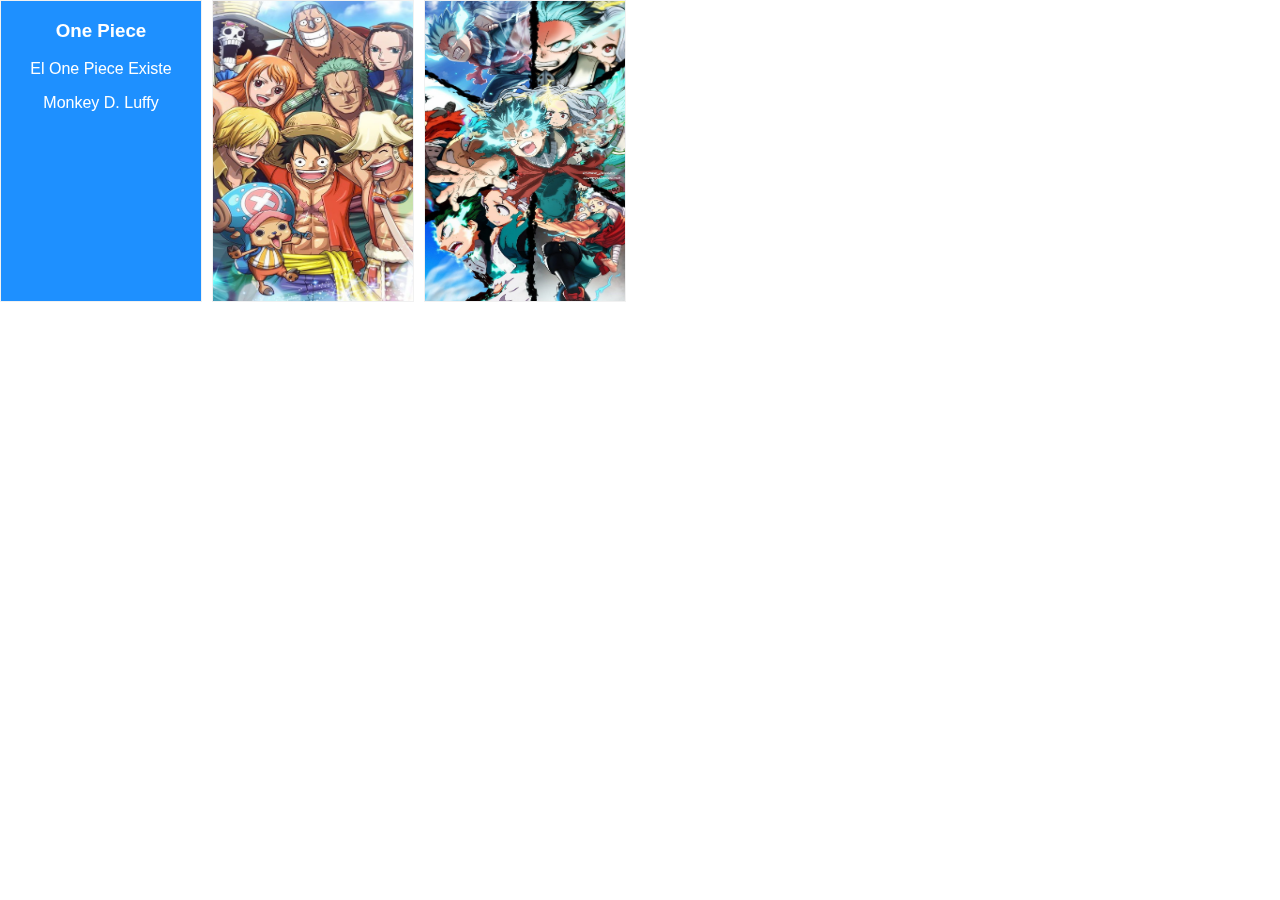
<file: 10.-Tarjetas_3D/index.html>
<!DOCTYPE html>
<html lang="en">
<head>
    <meta charset="UTF-8">
    <meta name="viewport" content="width=device-width, initial-scale=1.0">
    <title>Tarjetas</title>
    <link rel="stylesheet" href="assets/css/style.css">
</head>
<body>
    <div class="cards">
        <div class="flip-card">
            <div class="flip-card-inner">
                <div class="flip-card-front">
                    <img src="assets/img/Kimetsu.jpg" alt="">
                </div>
                <div class="flip-card-back">
                    <h3>One Piece</h3>
                    <p>El One Piece Existe</p>
                    <p>Monkey D. Luffy</p>
                </div>
            </div>
        </div>

        <div class="flip-card">
            <div class="flip-card-inner">
                <div class="flip-card-front">
                    <img src="assets/img/One Piece.jpg" alt="">
                </div>
                <div class="flip-card-back">
                    <h3>One Piece</h3>
                    <p>El One Piece Existe</p>
                    <p>Monkey D. Luffy</p>
                </div>
            </div>
        </div>

        <div class="flip-card">
            <div class="flip-card-inner">
                <div class="flip-card-front">
                    <img src="assets/img/Boku no hero.jpg" alt="">
                </div>
                <div class="flip-card-back">
                    <h3>One Piece</h3>
                    <p>El One Piece Existe</p>
                    <p>Monkey D. Luffy</p>
                </div>
            </div>
        </div>
    </div>
</body>
</html>
</file>
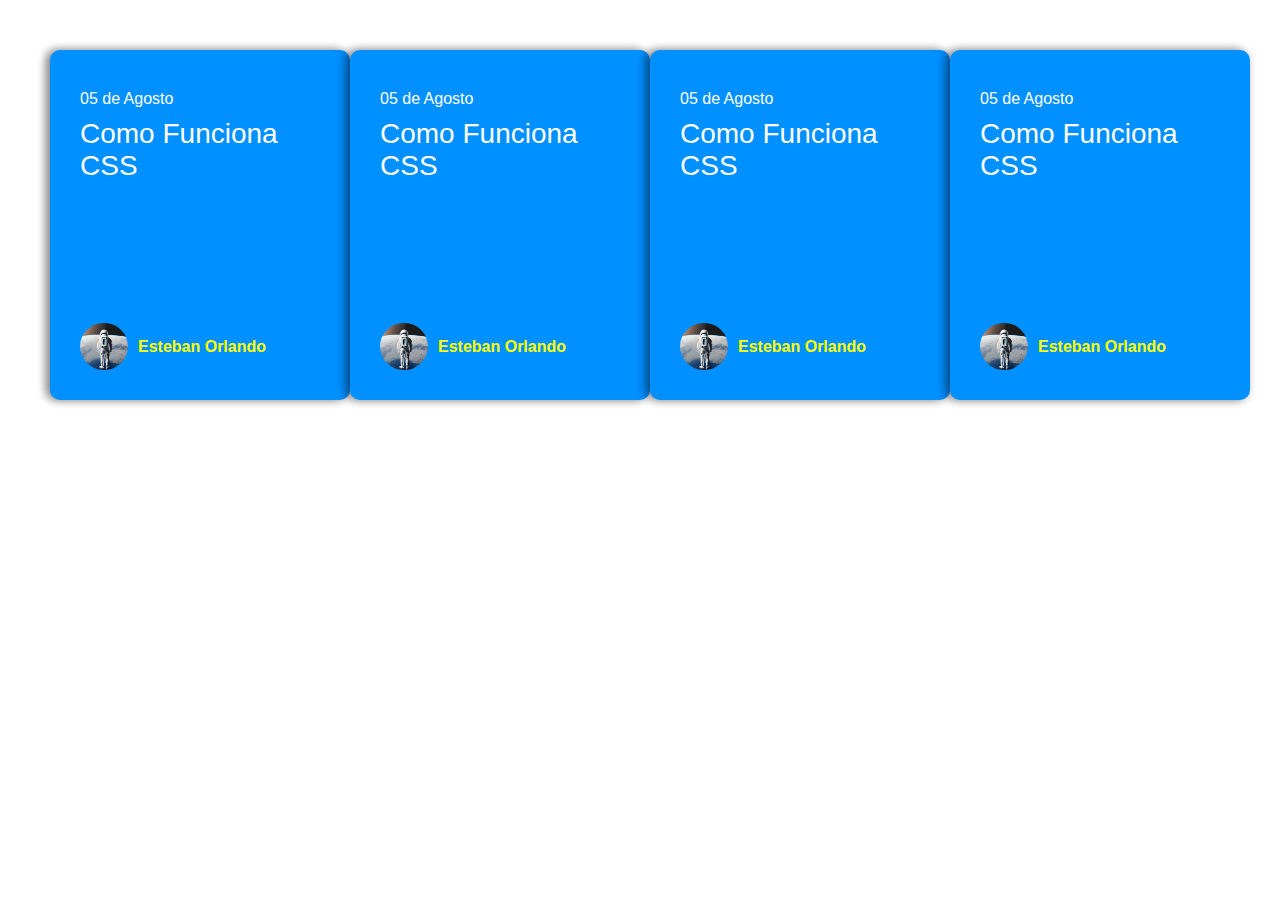
<file: 2.-Tarjetas/index.html>
<!DOCTYPE html>
<html lang="en">
<head>
    <meta charset="UTF-8">
    <meta name="viewport" content="width=device-width, initial-scale=1.0">
    <title>Tarjetas</title>
    <link rel="stylesheet" href="assets/css/style.css">
</head>
<body>
    <div class="cards">
        <div class="card">
            <div class="header">
                <div class="date">05 de Agosto</div>
                <div class="title">Como Funciona CSS</div>
            </div>

            <div class="footer">
                <div class="autor">
                    <a href="#">
                        <img src="assets/img/Astronauta.png" alt="">
                        <span>Esteban Orlando</span>
                    </a>
                </div>
            </div>
        </div>
        <!--Tarjeta N2-->
        <div class="card element-1">
            <div class="header">
                <div class="date">05 de Agosto</div>
                <div class="title">Como Funciona CSS</div>
            </div>

            <div class="footer">
                <div class="autor">
                    <a href="#">
                        <img src="assets/img/Astronauta.png" alt="">
                        <span>Esteban Orlando</span>
                    </a>
                </div>
            </div>
        </div>
        <!--Tarjeta N3-->
        <div class="card element-2">
            <div class="header">
                <div class="date">05 de Agosto</div>
                <div class="title">Como Funciona CSS</div>
            </div>
            
            <div class="footer">
                <div class="autor">
                    <a href="#">
                        <img src="assets/img/Astronauta.png" alt="">
                        <span>Esteban Orlando</span>
                    </a>
                </div>
            </div>
        </div>
        <!--Tarjeta N4-->
        <div class="card element-3">
            <div class="header">
                <div class="date">05 de Agosto</div>
                <div class="title">Como Funciona CSS</div>
            </div>

            <div class="footer">
                <div class="autor">
                    <a href="#">
                        <img src="assets/img/Astronauta.png" alt="">
                        <span>Esteban Orlando</span>
                    </a>
                </div>
            </div>
        </div>
    </div>
    
</body>
</html>
</file>
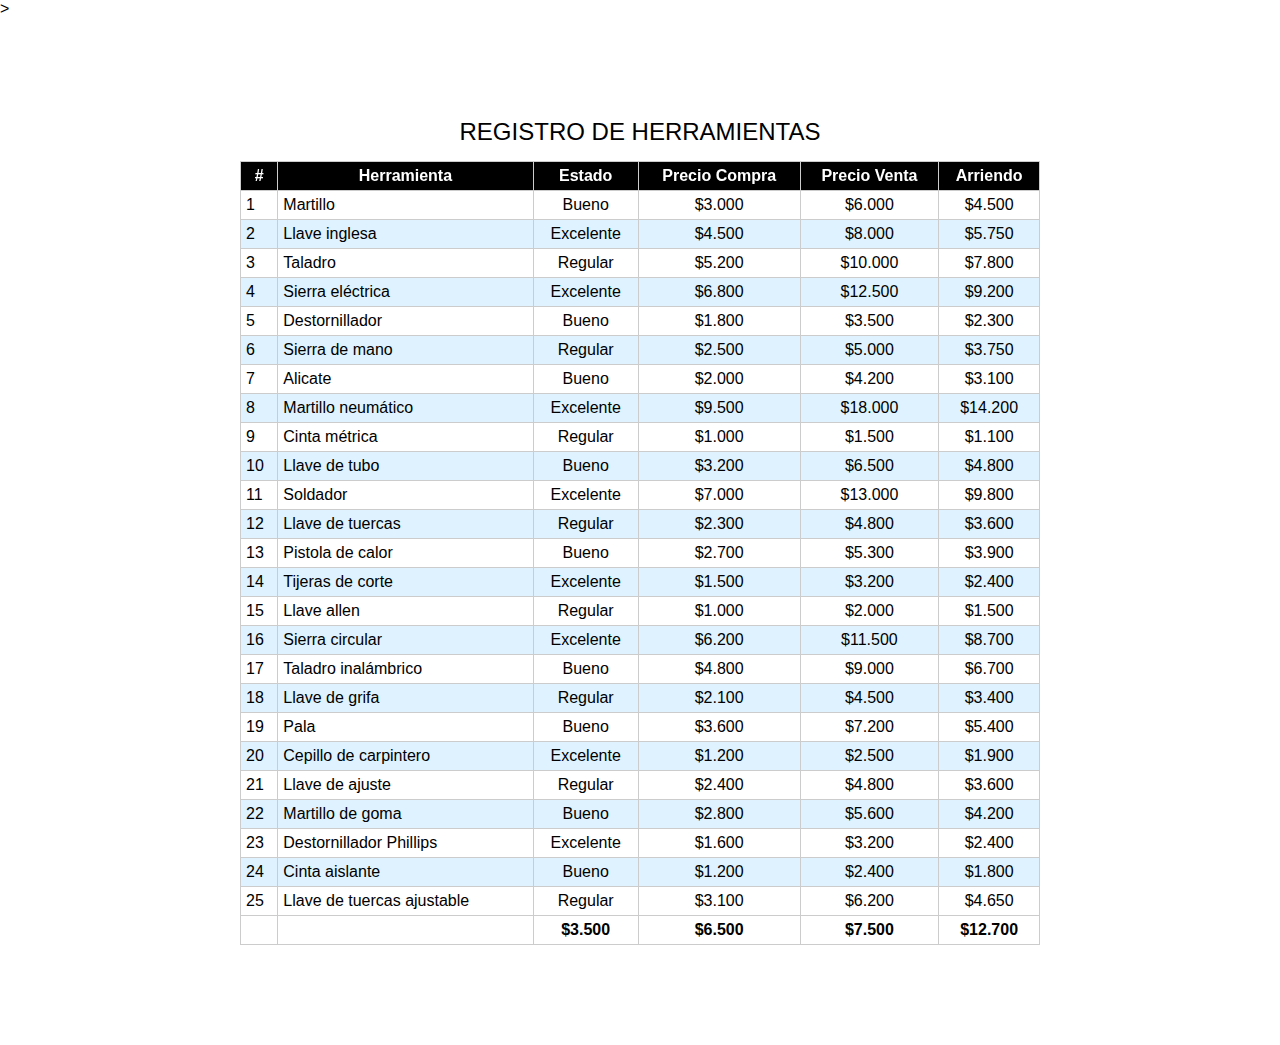
<file: 3.-Tablas/index.html>
<!DOCTYPE html>
<html lang="en">
<head>
    <meta charset="UTF-8">
    <meta name="viewport" content="width=device-width, initial-scale=1.0">
    <title>Tabla</title>
    <link rel="stylesheet" href="assets/css/style.css">
</head>
<body>
    <table>
        <caption>REGISTRO DE HERRAMIENTAS</caption>
        <thead>
            <tr>
                <th>#</th>
                <th>Herramienta</th>
                <th>Estado</th>
                <th>Precio Compra</th>
                <th>Precio Venta</th>
                <th>Arriendo</th>
            </tr>
        </thead>

        <tbody>
            <tr>
                <td>1</td>
                <td>Martillo</td>
                <td>Bueno</td>
                <td>$3.000</td>
                <td>$6.000</td>
                <td>$4.500</td>
            </tr>
            <tr>
                <td>2</td>
                <td>Llave inglesa</td>
                <td>Excelente</td>
                <td>$4.500</td>
                <td>$8.000</td>
                <td>$5.750</td>
            </tr>
            <tr>
                <td>3</td>
                <td>Taladro</td>
                <td>Regular</td>
                <td>$5.200</td>
                <td>$10.000</td>
                <td>$7.800</td>
            </tr>
            <tr>
                <td>4</td>
                <td>Sierra eléctrica</td>
                <td>Excelente</td>
                <td>$6.800</td>
                <td>$12.500</td>
                <td>$9.200</td>
            </tr>
            <tr>
                <td>5</td>
                <td>Destornillador</td>
                <td>Bueno</td>
                <td>$1.800</td>
                <td>$3.500</td>
                <td>$2.300</td>
            </tr>
            <tr>
                <td>6</td>
                <td>Sierra de mano</td>
                <td>Regular</td>
                <td>$2.500</td>
                <td>$5.000</td>
                <td>$3.750</td>
            </tr>
            <tr>
                <td>7</td>
                <td>Alicate</td>
                <td>Bueno</td>
                <td>$2.000</td>
                <td>$4.200</td>
                <td>$3.100</td>
            </tr>
            <tr>
                <td>8</td>
                <td>Martillo neumático</td>
                <td>Excelente</td>
                <td>$9.500</td>
                <td>$18.000</td>
                <td>$14.200</td>
            </tr>
            <tr>
                <td>9</td>
                <td>Cinta métrica</td>
                <td>Regular</td>
                <td>$1.000</td>
                <td>$1.500</td>
                <td>$1.100</td>
            </tr>
            <tr>
                <td>10</td>
                <td>Llave de tubo</td>
                <td>Bueno</td>
                <td>$3.200</td>
                <td>$6.500</td>
                <td>$4.800</td>
            </tr>
            <tr>
                <td>11</td>
                <td>Soldador</td>
                <td>Excelente</td>
                <td>$7.000</td>
                <td>$13.000</td>
                <td>$9.800</td>
            </tr>
            <tr>
                <td>12</td>
                <td>Llave de tuercas</td>
                <td>Regular</td>
                <td>$2.300</td>
                <td>$4.800</td>
                <td>$3.600</td>
            </tr>
            <tr>
                <td>13</td>
                <td>Pistola de calor</td>
                <td>Bueno</td>
                <td>$2.700</td>
                <td>$5.300</td>
                <td>$3.900</td>
            </tr>
            <tr>
                <td>14</td>
                <td>Tijeras de corte</td>
                <td>Excelente</td>
                <td>$1.500</td>
                <td>$3.200</td>
                <td>$2.400</td>
            </tr>
            <tr>
                <td>15</td>
                <td>Llave allen</td>
                <td>Regular</td>
                <td>$1.000</td>
                <td>$2.000</td>
                <td>$1.500</td>
            </tr>
            <tr>
                <td>16</td>
                <td>Sierra circular</td>
                <td>Excelente</td>
                <td>$6.200</td>
                <td>$11.500</td>
                <td>$8.700</td>
            </tr>
            <tr>
                <td>17</td>
                <td>Taladro inalámbrico</td>
                <td>Bueno</td>
                <td>$4.800</td>
                <td>$9.000</td>
                <td>$6.700</td>
            </tr>
            <tr>
                <td>18</td>
                <td>Llave de grifa</td>
                <td>Regular</td>
                <td>$2.100</td>
                <td>$4.500</td>
                <td>$3.400</td>
            </tr>
            <tr>
                <td>19</td>
                <td>Pala</td>
                <td>Bueno</td>
                <td>$3.600</td>
                <td>$7.200</td>
                <td>$5.400</td>
            </tr>
            <tr>
                <td>20</td>
                <td>Cepillo de carpintero</td>
                <td>Excelente</td>
                <td>$1.200</td>
                <td>$2.500</td>
                <td>$1.900</td>
            </tr>
            <tr>
                <td>21</td>
                <td>Llave de ajuste</td>
                <td>Regular</td>
                <td>$2.400</td>
                <td>$4.800</td>
                <td>$3.600</td>
            </tr>
            <tr>
                <td>22</td>
                <td>Martillo de goma</td>
                <td>Bueno</td>
                <td>$2.800</td>
                <td>$5.600</td>
                <td>$4.200</td>
            </tr>>
            <tr>
                <td>23</td>
                <td>Destornillador Phillips</td>
                <td>Excelente</td>
                <td>$1.600</td>
                <td>$3.200</td>
                <td>$2.400</td>
            </tr>
            <tr>
                <td>24</td>
                <td>Cinta aislante</td>
                <td>Bueno</td>
                <td>$1.200</td>
                <td>$2.400</td>
                <td>$1.800</td>
            </tr>
            <tr>
                <td>25</td>
                <td>Llave de tuercas ajustable</td>
                <td>Regular</td>
                <td>$3.100</td>
                <td>$6.200</td>
                <td>$4.650</td>
            </tr>

        </tbody>

        <tfoot>
            <tr>
                <th></th>
                <th></th>
                <th>$3.500</th>
                <th>$6.500</th>
                <th>$7.500</th>
                <th>$12.700</th>
            </tr>
        </tfoot>
    </table>
    
</body>
</html>
</file>
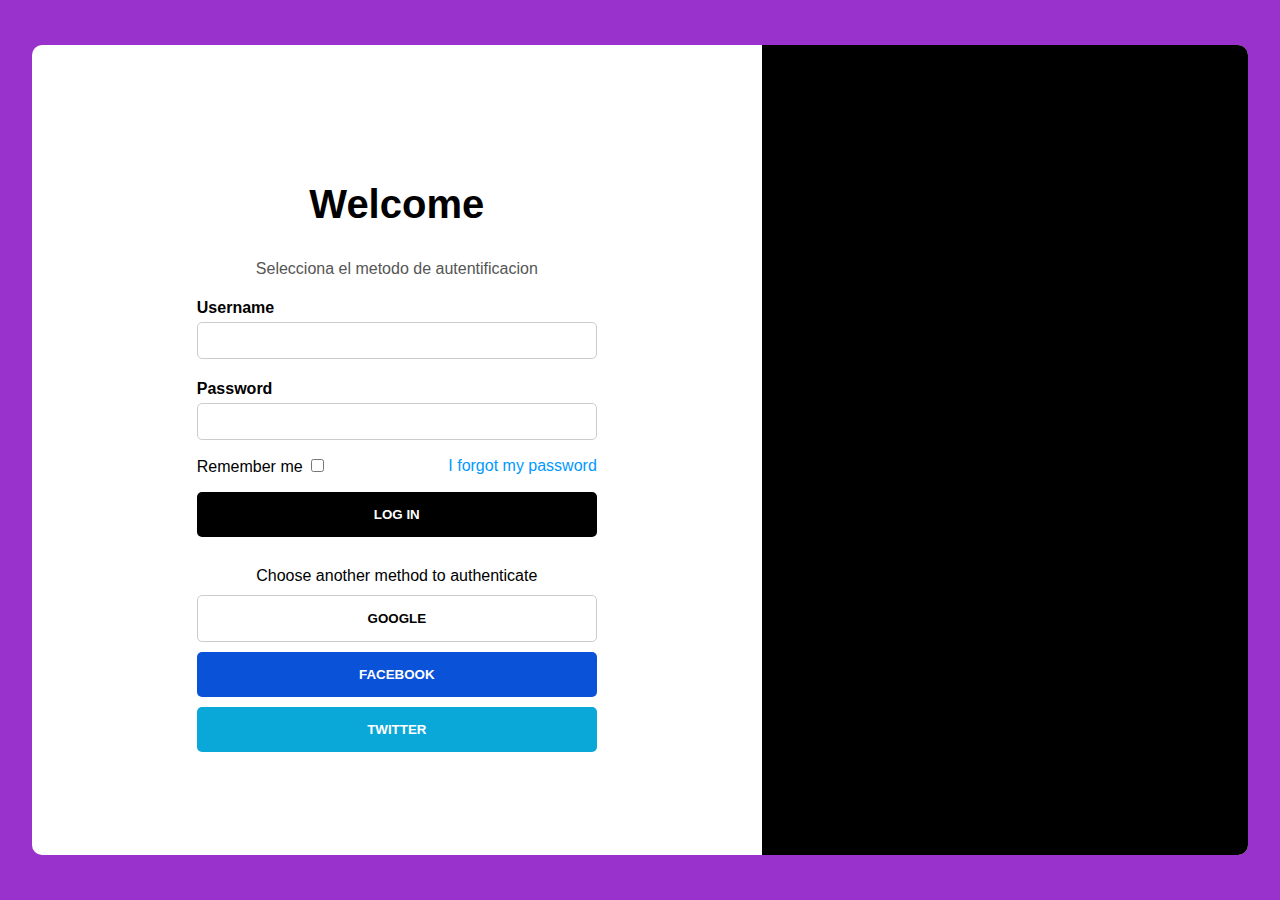
<file: 5.-Login/index.html>
<!DOCTYPE html>
<html lang="en">
<head>
    <meta charset="UTF-8">
    <meta name="viewport" content="width=device-width, initial-scale=1.0">
    <title>Login</title>
    <link rel="stylesheet" href="assets/css/style.css">
</head>
<body>
    <div class="form-container">
        <div class="login-container">
            <h2>Welcome</h2>
            <p>Selecciona el metodo de autentificacion</p>

            <form action="">
                <p>
                    <label for="username">Username</label>
                    <input class="input" type="text" name="username" id="username">
                </p>

                <p>
                    <label for="password">Password</label>
                    <input class="input" type="text" name="password" id="password">
                </p>

                <div class="options">
                    <div>
                        Remember me
                        <input type="checkbox" name="remember" id="remember">
                    </div>
                    <div>
                        <a href="#">I forgot my password</a>
                    </div>
                </div>

                <p>
                    <input type="submit" class="btn btn-login" value="Log in">
                </p>
                <div class="providers">
                    <span>Choose another method to authenticate</span>
                    <button class="btn btn-google">Google</button>
                    <button class="btn btn-facebook">Facebook</button>
                    <button class="btn btn-twitter">Twitter</button>
                </div>
            </form>
        </div>

        <div class="welcome-screen-container"></div>
    </div>
</body>
</html>
</file>
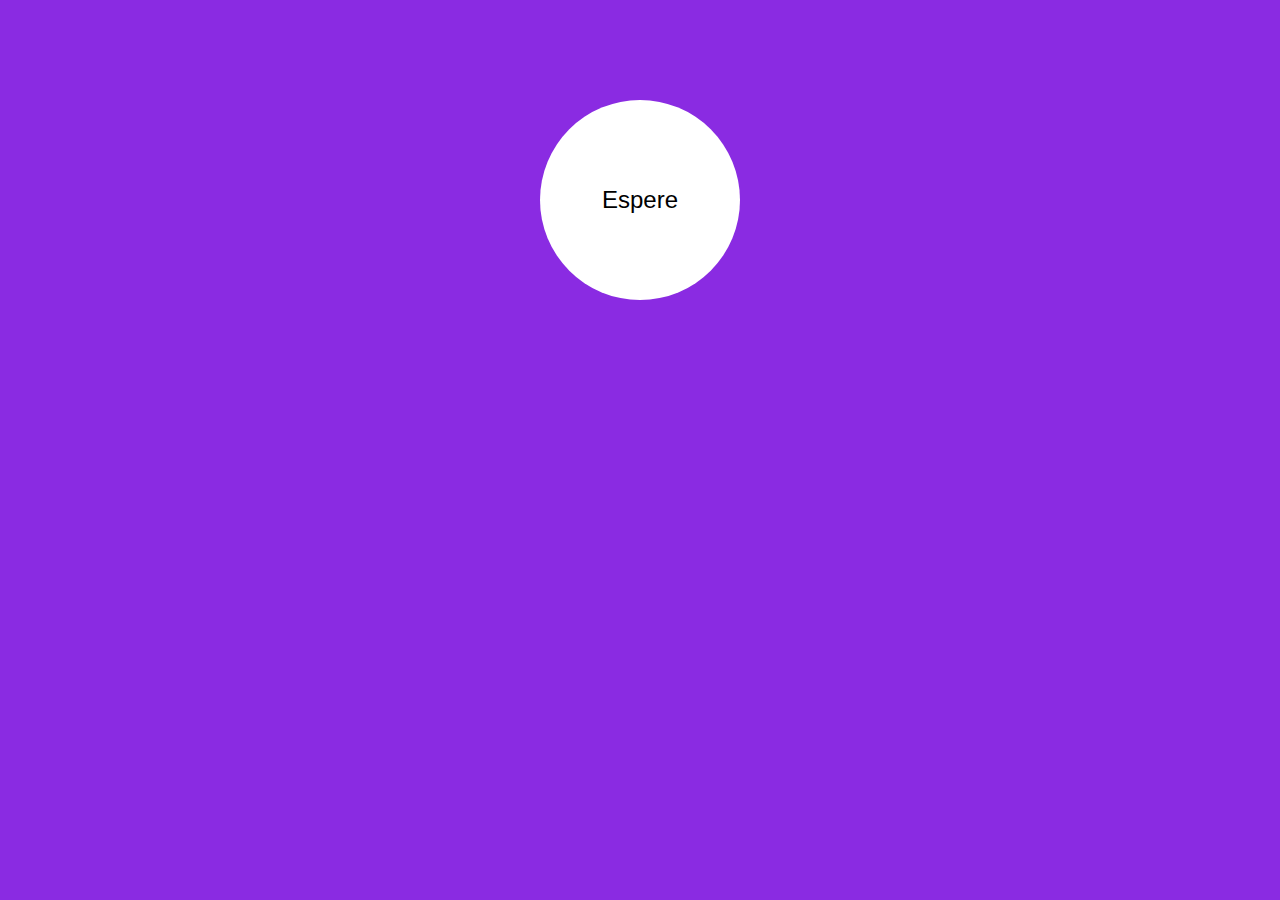
<file: 6.-Barra_Progreso/index.html>
<!DOCTYPE html>
<html lang="en">
<head>
    <meta charset="UTF-8">
    <meta name="viewport" content="width=device-width, initial-scale=1.0">
    <title>Barrra de Progreso</title>
    <link rel="stylesheet" href="assets/css/style.css">
</head>
<body>
    <div class="progressbar-container">
        <div class="outer-box">
            <div class="inner-box">Espere</div>
            <svg xmlns="http://www.w3.org/2000/svg" 
            version="1.1"
            width="200"
            height="200"
            >

            <defs>
                <linearGradient id="gradiantColor">
                    <stop offset="0%" stop-color="#e91e63"/>
                    <stop offset="100%" stop-color="#673ab7"/>
                </linearGradient>
            </defs>

            <circle cx="100" cy="100" r="80" stroke-linecap="round"/>
            </svg>
        </div>
    </div>
</body>
</html>
</file>
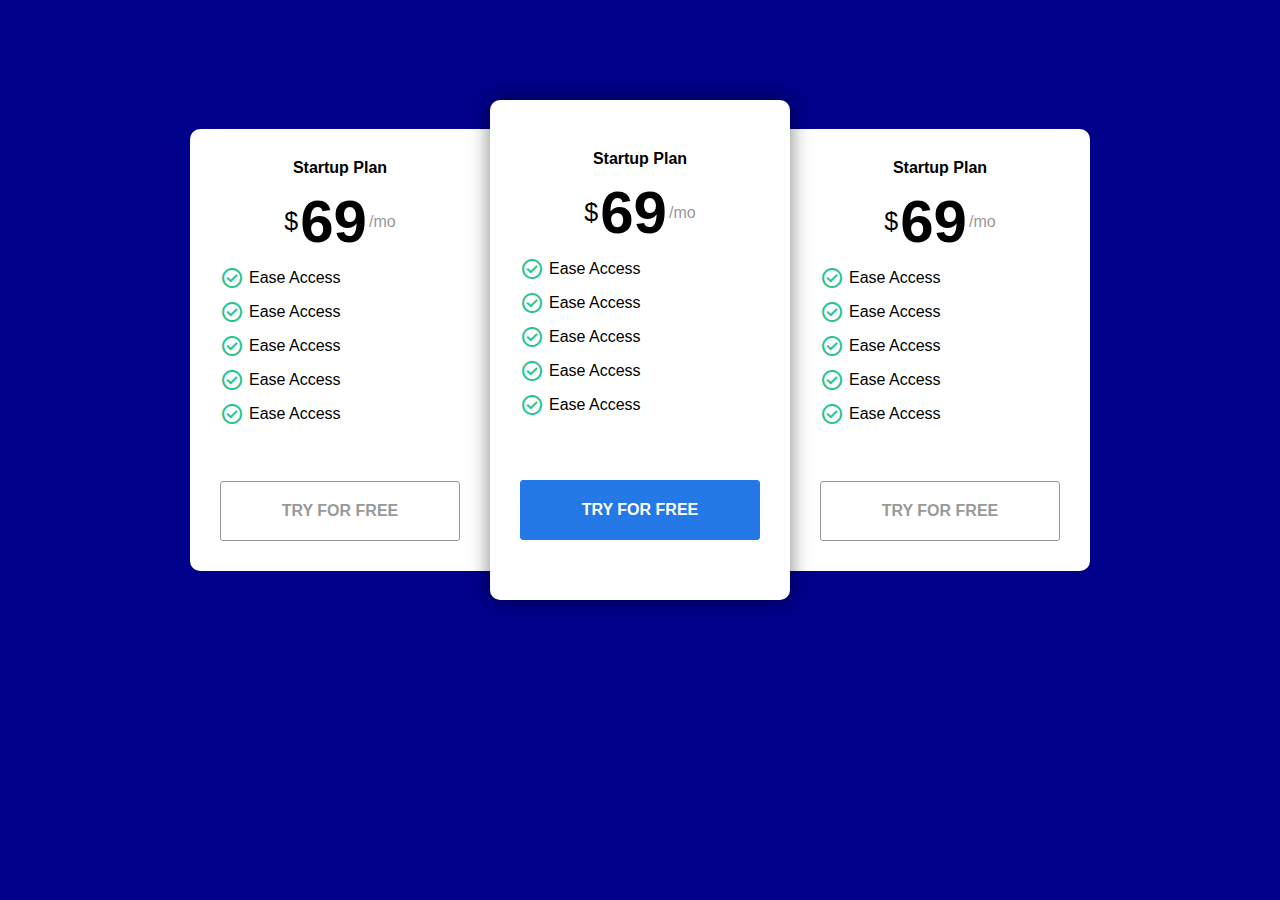
<file: 7.-Tabla_Precios/index.html>
<!DOCTYPE html>
<html lang="en">
<head>
    <meta charset="UTF-8">
    <meta name="viewport" content="width=device-width, initial-scale=1.0">
    <title>Tabla de precios</title>
    <link rel="stylesheet" href="https://fonts.googleapis.com/css2?family=Material+Symbols+Outlined:opsz,wght,FILL,GRAD@20..48,100..700,0..1,-50..200" />
    <link rel="stylesheet" href="assets/css/style.css">
</head>
<body>
    <div class="price-table-container">
        <div class="table">
            <div class="tittle">Startup Plan</div>
            <div class="price">
                <span class="currency">$</span>
                <span class="number">69</span>
                <span class="frequency">/mo</span>
            </div>
            <div class="features">
                <ul>
                    <li>
                        <span class="material-symbols-outlined">check_circle</span>
                        Ease Access
                    </li>
                    <li>
                        <span class="material-symbols-outlined">check_circle</span>
                        Ease Access
                    </li>
                    <li>
                        <span class="material-symbols-outlined">check_circle</span>
                        Ease Access
                    </li>
                    <li>
                        <span class="material-symbols-outlined">check_circle</span>
                        Ease Access
                    </li>
                    <li>
                        <span class="material-symbols-outlined">check_circle</span>
                        Ease Access
                    </li>
                </ul>
            </div>
            <div class="actions">
                <a href="#" class="btn">Try for free</a>
            </div>
        </div>

        <div class="table recommended">
            <div class="tittle">Startup Plan</div>
            <div class="price">
                <span class="currency">$</span>
                <span class="number">69</span>
                <span class="frequency">/mo</span>
            </div>
            <div class="features">
                <ul>
                    <li>
                        <span class="material-symbols-outlined">check_circle</span>
                        Ease Access
                    </li>
                    <li>
                        <span class="material-symbols-outlined">check_circle</span>
                        Ease Access
                    </li>
                    <li>
                        <span class="material-symbols-outlined">check_circle</span>
                        Ease Access
                    </li>
                    <li>
                        <span class="material-symbols-outlined">check_circle</span>
                        Ease Access
                    </li>
                    <li>
                        <span class="material-symbols-outlined">check_circle</span>
                        Ease Access
                    </li>
                </ul>
            </div>
            <div class="actions">
                <a href="#" class="btn recommended">Try for free</a>
            </div>
        </div>

        <div class="table">
            <div class="tittle">Startup Plan</div>
            <div class="price">
                <span class="currency">$</span>
                <span class="number">69</span>
                <span class="frequency">/mo</span>
            </div>
            <div class="features">
                <ul>
                    <li>
                        <span class="material-symbols-outlined">check_circle</span>
                        Ease Access
                    </li>
                    <li>
                        <span class="material-symbols-outlined">check_circle</span>
                        Ease Access
                    </li>
                    <li>
                        <span class="material-symbols-outlined">check_circle</span>
                        Ease Access
                    </li>
                    <li>
                        <span class="material-symbols-outlined">check_circle</span>
                        Ease Access
                    </li>
                    <li>
                        <span class="material-symbols-outlined">check_circle</span>
                        Ease Access
                    </li>
                </ul>
            </div>
            <div class="actions">
                <a href="#" class="btn">Try for free</a>
            </div>
        </div>
    </div>
</body>
</html>
</file>
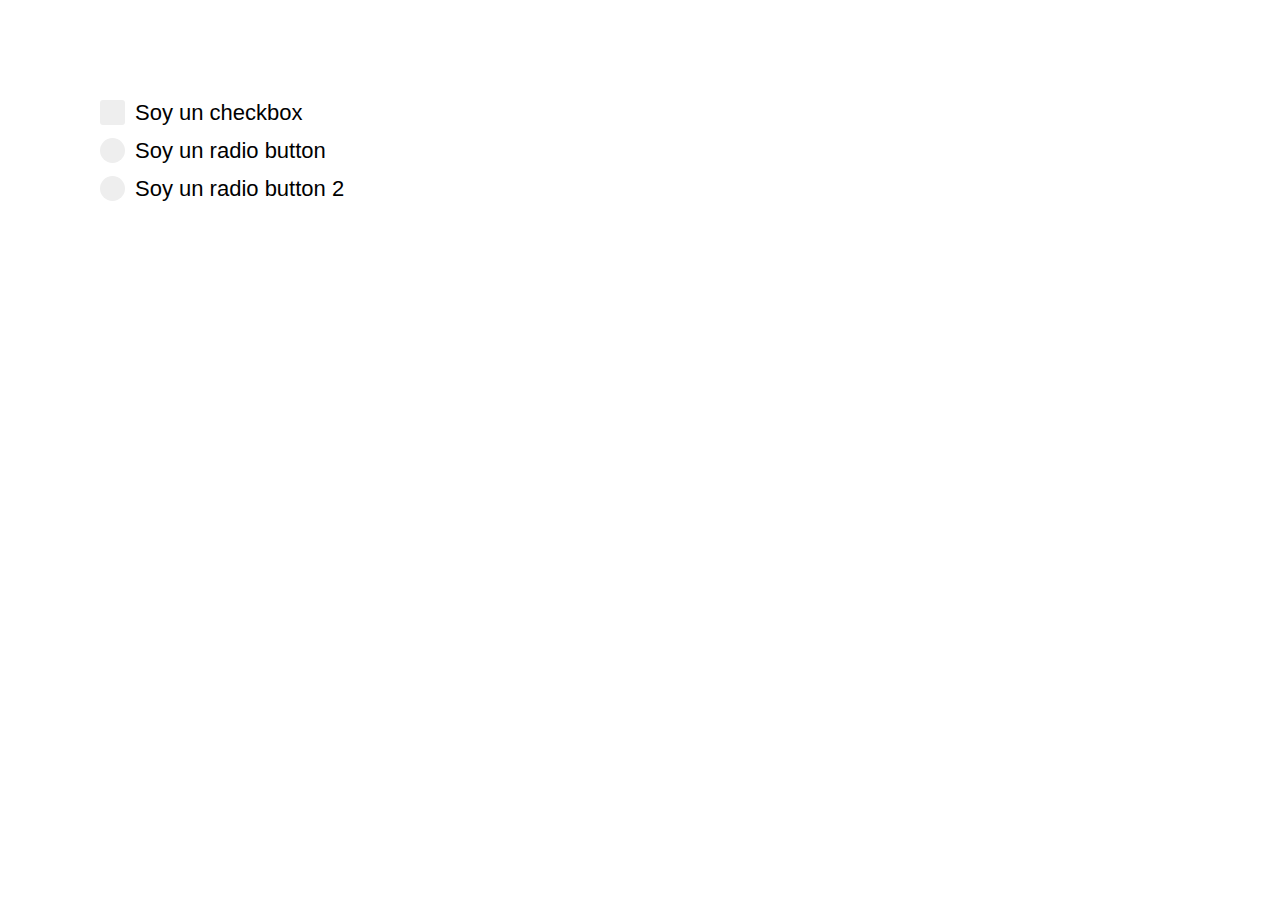
<file: 8.-Checkboxes_radio_buttons/index.html>
<!DOCTYPE html>
<html lang="en">
<head>
    <meta charset="UTF-8">
    <meta name="viewport" content="width=device-width, initial-scale=1.0">
    <title>Checkbox y Radio</title>
    <link rel="stylesheet" href="https://fonts.googleapis.com/css2?family=Material+Symbols+Outlined:opsz,wght,FILL,GRAD@24,400,0,0" />
    <link rel="stylesheet" href="assets/css/style.css">
</head>
<body>
    <label class="checkbox-container">
        Soy un checkbox
        <input type="checkbox" name="" id="">
        <span class="checkmark">
            <span class="material-symbols-outlined">done</span>
        </span>
    </label>

    <label class="checkbox-container">
        Soy un radio button
        <input type="radio" name="a" id="">
        <span class="checkmark radio">
            <span class="material-symbols-outlined">
                radio_button_unchecked
                </span>
        </span>
    </label>

    <label class="checkbox-container">
        Soy un radio button 2
        <input type="radio" name="a" id="">
        <span class="checkmark radio">
            <span class="material-symbols-outlined">
                radio_button_unchecked
                </span>
        </span>
    </label>

</body>
</html>
</file>
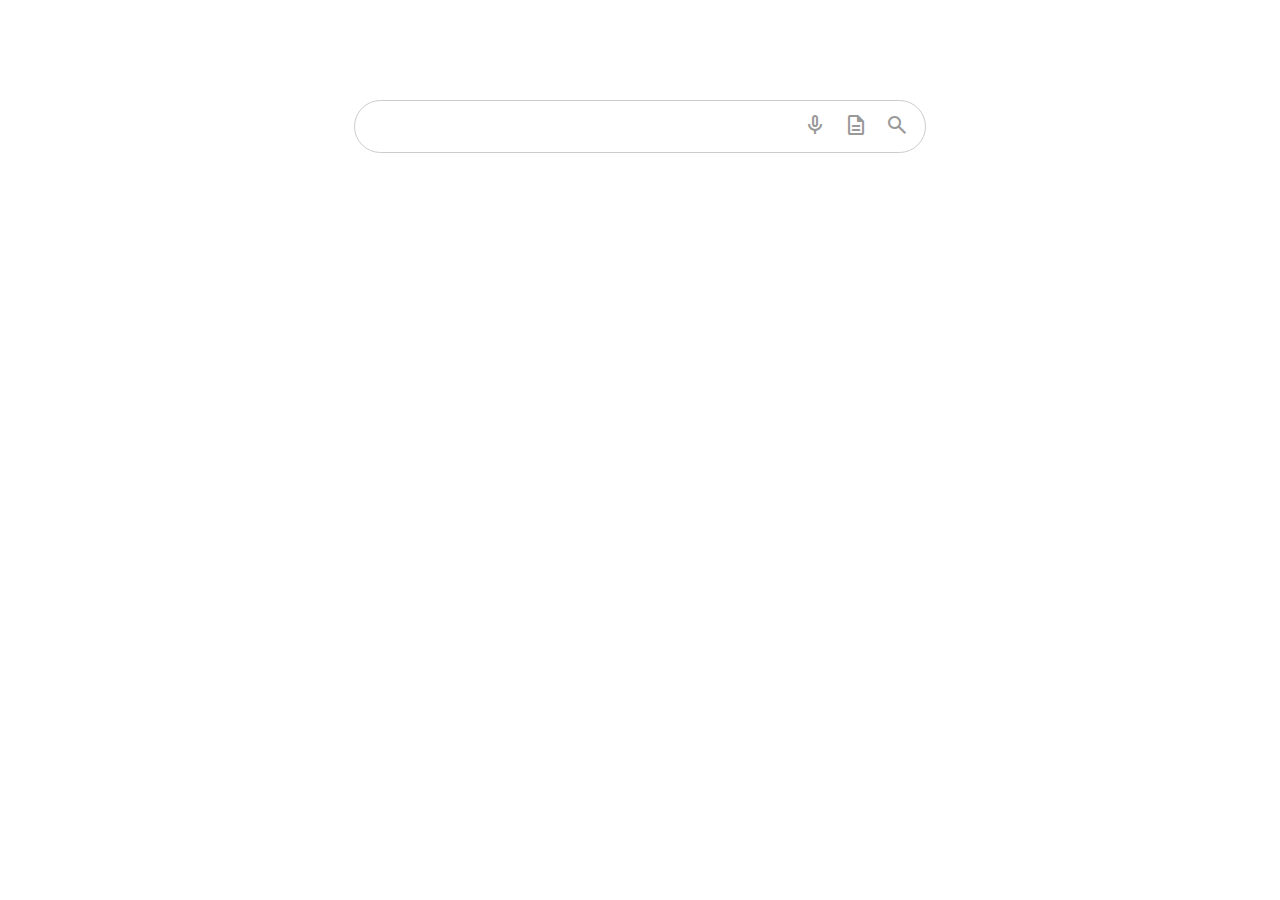
<file: 9.-Barra_Busqueda/index.html>
<!DOCTYPE html>
<html lang="en">
<head>
    <meta charset="UTF-8">
    <meta name="viewport" content="width=device-width, initial-scale=1.0">
    <title>Barra Navegacion</title>
    <link rel="stylesheet" href="https://fonts.googleapis.com/css2?family=Material+Symbols+Outlined:opsz,wght,FILL,GRAD@20..48,100..700,0..1,-50..200" />
    <link rel="stylesheet" href="assets/css/style.css">
</head>
<body>
    <div class="search-bar">
        <input type="text">
        <div class="actions">
            <button>
                <span class="material-symbols-outlined">mic</span>
            </button>
            <button>
                <span class="material-symbols-outlined">description</span>
            </button>
            <button>
                <span class="material-symbols-outlined">search</span>
            </button>
        </div>
    </div>
</body>
</html>
</file>
<file: 10.-Tarjetas_3D/assets/css/style.css>
body {
    font-family: Arial, Helvetica, sans-serif;
    padding: 0;
    margin: 0;
}

.cards {
    display: flex;
    gap: 10px;
}

.cards .flip-card {
    background-color: transparent;
    width: 200px;
    height: 300px;
    border: solid 1px #f1f1f1;
    perspective: 1000px;
}

.cards .flip-card .flip-card-inner {
    position: relative;
    width: 100%;
    height: 100%;
    text-align: center;
    transition: transform 2s ease-in-out;
    transform-style: preserve-3d;
}

.cards .flip-card:hover .flip-card-inner{
    transform: rotateY(180deg);
}

.cards .flip-card .flip-card-front,
.cards .flip-card .flip-card-back {
    position: absolute;
    width: 100%;
    height: 100%;
    backface-visibility: hidden;
}

.cards .flip-card .flip-card-front {
    background-color: #bbb;
    color: black;
}

.cards .flip-card .flip-card-front img {
    width: 100%;
    height: 100%;
}

.cards .flip-card .flip-card-back {
    background-color: dodgerblue;
    color: white;
    transform: rotateY(180deg);
}
</file>
<file: 2.-Tarjetas/assets/css/style.css>
body {
    padding: 0;
    margin: 0;
    font-family: Arial, Helvetica, sans-serif;
}

.cards{
    display: flex; /*Para que aparesca una al lado de la otra*/
    width: 100%;
    padding: 50px;
}

.cards .card {
    background-color: rgb(0, 144, 255);
    color: white;
    width: 300px;
    height: 350px;
    border-radius: 10px;
    padding: 30px;
    box-sizing: border-box;
    position: relative;
    display: flex;
    flex-direction: column;
    transition: all 1s ease;

    box-shadow: -3px 0 10px rgba(0,0,0,0.3), 
    -4px 0 10px rgba(0,0,0,0.2), 
    -5px 0 10px rgba(0,0,0,0.1);
}

.cards .card a {
    color: yellow;
    text-decoration: none;
    font-weight: bold;
}

.cards .card a:hover {
    color: lightyellow;
}

.cards .card .header {
    flex: 1;
}

.cards .card:hover {
    margin-right: 80px;
    transform: rotate(3deg) translateY(-15px);
}

.cards .card .header .date {
    padding: 10px 0;
}

.cards .card .header .title {
    font-size: 28px;
}

.cards .card .footer .autor a{
    display: flex;
    align-items: center;
    gap: 10px;
}

.cards .card .footer img {
    width: 48px;
    border-radius: 50px;
}


.cards .card [class⋆= "element"] {
    margin-left: -100px;
}

.element-1:hover,
.element-2:hover {
    margin-left: -130px;
}
</file>
<file: 3.-Tablas/assets/css/style.css>
body {
    padding: 0;
    margin: 0;
    font-family: Arial, Helvetica, sans-serif;
}

caption {
    font-size:1.5em;
    margin-bottom: 15px;
}

table {
    border-spacing: 0; /*Permite tener espacios entre border*/
    border-collapse: collapse; /*Permite colocar el borde mas fino y evitar doble borde */
    width: 800px;
    margin: 100px auto; /*Centrar Tabla*/
}

td, th {
    border: solid 1px #ccc;
    padding: 5px;
}

tr:nth-child(even) { /* Iluminar filas par*/
    background-color: rgb(222, 243, 255);
}

td:nth-child(n +3),
th:nth-child(n +3) {
    text-align: center;
}

tbody tr:hover {
    background-color: rgb(160, 222, 225);
}

thead {
    background-color: black;
    color: white;
    position: sticky; /*Permite que al bajar la barra de atributos se mantiene*/
    top: 0;
}
</file>
<file: 5.-Login/assets/css/style.css>
body {
    font-family: Arial, Helvetica, sans-serif;
    padding: 0;
    margin: 0;
    display: flex;
    align-items: center;
    justify-content: center;
    height: 100vh;
    background-color: darkorchid;
}

.form-container {
    background-color: white;
    width: 80%;
    border-radius: 10px;
    overflow: hidden;

    height: 90%;

    display: flex;
    align-items: center;
}

.form-container .login-container {
    width: 500px;
    margin: 0 auto;
}

.form-container .login-container > h2 {
    text-align: center;
    font-size: 2.5rem;
}

.form-container .login-container > p,
.form-container .login-container > span {
    text-align: center;
    color: #555;
}

.form-container .login-container label {
    display: block;
    font-weight: bold;
    padding: 5px 0;
}

.form-container .login-container input.input {
    display: block;
    width: 100%;
    box-sizing: border-box; /*Para que se adecue solo en su contenedor y evitar que desborde por encima de su ancho*/
    padding: 10px;
    border: solid 1px #ccc;
    border-radius: 5px;
}

.form-container .login-container input.input:focus {
    outline: solid 2px #0099ff; /*Se ejecuta al pinchar sobre un campo*/
}

.form-container .login-container .options {
    display: flex;
    justify-content: space-between;
    align-items: center;
}

.form-container a {
    color: #0099ff;
    text-decoration: none;
}

.form-container a:hover {
    text-decoration: underline;
}

.form-container .login-container .providers {
    display: flex;
    flex-direction: column;
    gap: 10px;
    text-align: center;
    margin-top: 30px;
}


.btn {
    border: none;
    padding: 15px 0;
    width: 100%;
    font-weight: bolder;
    display: block;
    border-radius: 5px;
    text-transform: uppercase;
    cursor: pointer;
}

.btn.btn-login {
    background-color: black;
    color: white;
}

.btn.btn-login:hover {
    background-color: #444;
}

.btn.btn-facebook {
    background-color: rgb(10, 82, 216);
    color: white;
}

.btn.btn-facebook:hover {
    background-color: rgb(8, 69, 182);
}

.btn.btn-google {
    background-color: white;
    color: black;
    border: solid 1px #ccc;
}

.btn.btn-google:hover {
    background-color: rgb(240, 240, 240);
}

.btn.btn-twitter {
    background-color: rgb(10, 168, 216);
    color: white;
}

.btn.btn-twitter:hover {
    background-color: rgb(8, 137, 177);
}

.form-container .welcome-screen-container{
    background-color: black;
    height: 100%;
    width: 50%;
}

@media screen and (max-width: 1357px) {
    .form-container {
        width: 95%;
    }

    .form-container .login-container {
        width: 400px;
        margin: 0 auto;
    }

    .form-container .welcome-screen-container {
        width: 40%;
    }
}

@media screen and (max-width: 900px) {
    .form-container {
        height: 70%;
    }
    .form-container .login-container {
        width: 350px;
    }
    .form-container .welcome-screen-container {
        display: none;
    }
}
</file>
<file: 6.-Barra_Progreso/assets/css/style.css>
body {
    font-family: Arial, Helvetica, sans-serif;
    background-color: blueviolet;
}

.progressbar-container {
    width: 200px;
    height: 200px;
    margin: 100px auto;
}

.progressbar-container .outer-box {
    border-radius: 50%;
    background-color: white;
    width: 200px;
    height: 200px;
    display: flex;
    align-items: center;
    justify-content: center;

}

.progressbar-container .outer-box .inner-box {
    font-size: 24px;
    width: 160px;
    height: 160px;
    border-radius: 50%;
    display: flex;
    align-items: center;
    justify-content: center;
}

.progressbar-container svg {
    position: absolute;
}

.progressbar-container circle {
    fill: none;
    stroke: url(#gradiantColor);
    stroke-width: 20px;
    stroke-dasharray: 550; 
    stroke-dashoffset: 550;

    animation: loading 10s linear forwards;
}

@keyframes loading {
    100% {
        stroke-dashoffset: 0;
    }
}
</file>
<file: 7.-Tabla_Precios/assets/css/style.css>
.material-symbols-outlined {
    font-variation-settings:
    'FILL' 0,
    'wght' 400,
    'GRAD' 0,
    'opsz' 24
}

body {
    padding: 0;
    margin: 0;
    font-family: Arial, Helvetica, sans-serif;
    background-color: darkblue;
}

.price-table-container {
    width: 900px;
    display: flex;
    align-items: center;
    margin: 100px auto;
}

.price-table-container .table {
    width: 300px;
    height: 442px;
    padding: 30px;
    box-sizing: border-box;
    position: relative;
    z-index: 100;
    background-color: white;
    display: flex;
    flex-direction: column;
    gap: 10px;
}

.price-table-container .table:first-child {
    border-radius: 10px 0 0 10px;
}

.price-table-container .table:last-child {
    border-radius: 0 10px 10px 0;
}

.price-table-container .table.recommended {
    height: 500px;
    border-radius: 10px;
    padding: 50px 30px 60px 30px;
    z-index: 200;
    box-shadow: 0 0 20px rgba(0, 0, 0, 0.5);
}

.price-table-container .table .tittle {
    font-weight: bold;
    text-align: center;
    font: 20px;
}

.price-table-container .table .price {
    display: flex;
    justify-content: center;
    align-items: center;
    gap: 2px;
}

.price-table-container .table .price .currency {
    font-size: 25px;
}

.price-table-container .table .price .number {
    font-size: 60px;
    font-weight: bold;
}

.price-table-container .table .price .frequency {
    color: #999;
}

.price-table-container .table .features {
    flex: 1;
}

.price-table-container .table .features ul {
    list-style: none;
    padding: 0;
    margin: 0;
    display: flex;
    flex-direction: column;
    gap: 10px;
}

.price-table-container .table .features ul li {
    display: flex;
    align-items: center;
    gap: 5px;
}

.price-table-container .table .features ul li span.material-symbols-outlined {
    color: rgb(39, 196, 143);
}


.price-table-container .table .actions .btn {
    display: block;
    text-align: center;
    padding: 20px 0;
    border: solid 1px #999;
    color: #999;
    text-decoration: none;
    border-radius: 3px;
    font-weight: bold;
    text-transform: uppercase;
}

.price-table-container .table .actions .btn:hover {
    background-color: #eee;
    color: #222;
}

.price-table-container .table .actions .btn.recommended {
    background-color: #2579e7;
    color: white;
    border: solid 1px #2579e7;
}

.price-table-container .table .actions .btn.recommended:hover {
    background-color: #1961be;
    border: solid 1px #1961be;
}
</file>
<file: 8.-Checkboxes_radio_buttons/assets/css/style.css>
.material-symbols-outlined {
    font-variation-settings:
    'FILL' 0,
    'wght' 400,
    'GRAD' 0,
    'opsz' 24
}

body {
    font-family: Arial, Helvetica, sans-serif;
    padding: 100px;
    margin: 0;
}

.checkbox-container {
    display: block;
    position: relative;
    padding-left: 35px;
    margin-bottom: 12px;
    cursor: pointer;
    font-size: 22px;
    user-select: none;
}

.checkbox-container input {
    position: absolute;
    opacity: 0;
    cursor: pointer;
    height: 0;
    width: 0;
}

.checkbox-container .checkmark {
    position: absolute;
    border-radius: 3px;
    top: 0;
    left: 0;
    height: 25px;
    width: 25px;
    background-color: #eee;
    transition: all 0.3s ease-in-out;
}

.checkbox-container .checkmark.radio {
    position: absolute;
    border-radius: 50%;
    top: 0;
    left: 0;
    height: 25px;
    width: 25px;
    background-color: #eee;
    transition: all 0.3s ease-in-out;
}

.checkbox-container .checkmark .material-symbols-outlined {
    color: white;
    transform: scale(0);
    transition: all 0.3s ease-in-out;
}

.checkbox-container input:checked ~ .checkmark {
    background-color: #2196f3;
}

.checkbox-container input:checked ~ .checkmark .material-symbols-outlined {
transform: scale(1);
}

.checkbox-container input:checked ~ .checkmark.radio .circle {
    position: absolute;
    border-radius: 50px;
    top: 6px;
    left: 7px;
    height: 12px;
    width: 12px;
    background-color: white;
    transition: all 0.3 ease-in-out;
}
</file>
<file: 9.-Barra_Busqueda/assets/css/style.css>
.material-symbols-outlined {
    font-variation-settings:
    'FILL' 0,
    'wght' 400,
    'GRAD' 0,
    'opsz' 24
}

body {
    font-family: Arial, Helvetica, sans-serif;
}

.search-bar {
    border: solid 1px #ccc;
    width: 550px;
    border-radius: 30px;
    display: flex;
    flex-direction: row;
    align-items: center;
    padding: 5px 10px;
    margin: 100px auto;
    transition: all 0.3s ease-in-out;
}

.search-bar:focus-within {
    border: solid 1px #aaa;
    box-shadow: 0 2px 5px rgba(0,0,0,0.2);
}

.search-bar input[type="text"] {
    border: none;
    outline: none;
    padding: 10px;
    flex: 1;

    font-size: 18px;
}

.search-bar .actions {
    display: flex;
    gap: 5px;
}

.search-bar .actions button {
    border: none;
    outline: none;
    background: none;
    cursor: pointer;
    color: #999;

    transition: color  0.3s ease-in-out;
}

.search-bar .actions button:hover {
    color: #2979e2;
}
</file>
